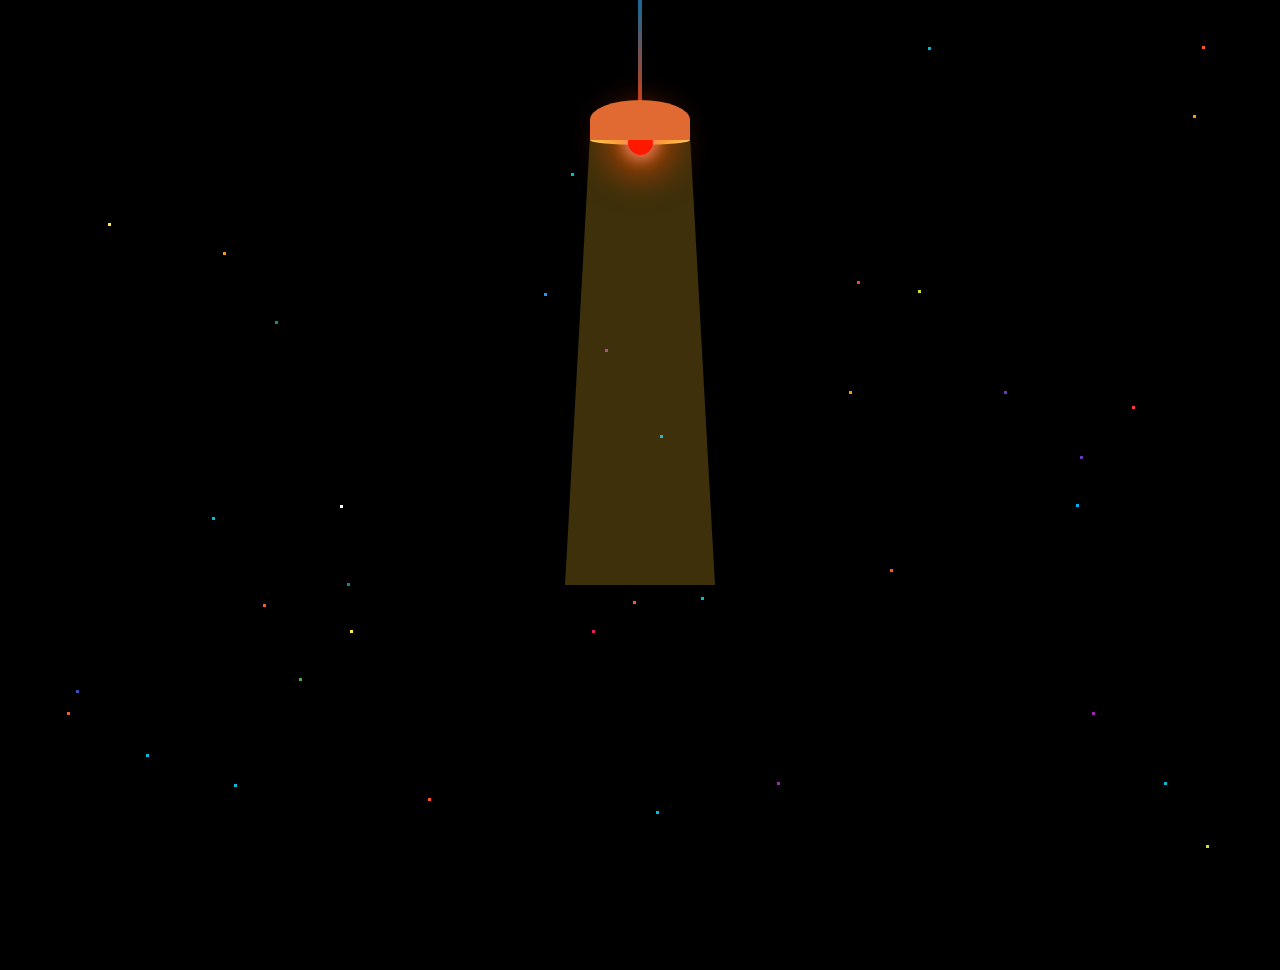
<file: erroe4041.html>
<!DOCTYPE html>
<html lang="en">
<head>
    <link rel="stylesheet" href="error4041.css">
    <meta charset="UTF-8">
    <meta http-equiv="X-UA-Compatible" content="IE=edge">
    <meta name="viewport" content="width=device-width, initial-scale=1.0">
    <title>Document</title>
</head>
<body>
    <a>
        <header class="top-header">
      </header>
      
      <!--dust particel-->
      <div>
        <div class="starsec"></div>
        <div class="starthird"></div>
        <div class="starfourth"></div>
        <div class="starfifth"></div>
      </div>
      <!--Dust particle end--->
      
      
      <div class="lamp__wrap">
        <div class="lamp">
          <div class="cable"></div>
          <div class="cover"></div>
          <div class="in-cover">
            <div class="bulb"></div>
          </div>
          <div class="light"></div>
        </div>
      </div>
      <!-- END Lamp -->
      <section class="error">
        <!-- Content -->
        <div class="error__content">
          <div class="error__message message">
            <h1 class="message__title">Page Not Found</h1>
            <p class="message__text">We're sorry, the page you were looking for isn't found here. The link you followed may either be broken or no longer exists. Please try again, or take a look at our.</p>
          </div>
          <div class="error__nav e-nav">
            <a href="index.html" class="e-nav__link"></a>
          </div>
        </div>
        <!-- END Content -->
      
      </section>
      
        </a>
</body>
</html>
</file>
<file: error4041.css>
@charset "UTF-8";

/***********************************
			/* 1. BODY */
/***********************************/

* {
  margin: 0;
  padding: 0;
  -webkit-text-size-adjust: none;
  
}

html, body {
  height: 100%;
  overflow: hidden;
}

body {
  padding: 0;
  margin: 0;
  background: #000000;
  font-size: 14px;
  line-height: 1;
}

label {
  cursor: pointer;
}

a {
  margin: 0;
  padding: 0;
  vertical-align: baseline;
  background: transparent;
  text-decoration: none;
  color: #000;
}

input, select, button, textarea {
  margin: 0;
  font-size: 100%;
}

/* html, div, span, applet, object, iframe, h1, h2, h3, h4, h5, h6, p, blockquote, pre,
a, abbr, acronym, address, big, cite, code, del, dfn, em, font, img, ins, kbd, q, s, samp,
small, strike, strong, sub, sup, tt, var, b, u, i, center, dl, dt, dd, ol, ul, li,
fieldset, form, label, legend, table, caption, tbody, tfoot, thead, tr, th, td, input {
  border: 0;
  outline: 0;
  font-size: 100%;
  vertical-align: baseline;
  background: transparent;
} */


.top-header:before {
    background-image: url(https://1.bp.blogspot.com/-gxsOcYWghHA/Xp_izTh4sFI/AAAAAAAAU8s/y637Fwg99qAuzW9na_NT_uApny8Vce95gCEwYBhgL/s1600/header-footer-gradient-bg.png);
}
.top-header:before {
    content: '';
    display: block;
    width: 100%;
    height: 4px;
    background-repeat: repeat-x;
    background-size: contain;
    position: absolute;
    top: 0;
    left: 0;
  opacity:0.5;
  
}


.starsec{
  content: " ";
    position: absolute;
    width: 3px;
    height: 3px;
    background: transparent;
   box-shadow: 571px 173px #00BCD4, 1732px 143px #00BCD4, 1745px 454px #FF5722, 234px 784px #00BCD4, 1793px 1123px #FF9800, 1076px 504px #03A9F4, 633px 601px #FF5722, 350px 630px #FFEB3B, 1164px 782px #00BCD4, 76px 690px #3F51B5, 1825px 701px #CDDC39, 1646px 578px #FFEB3B, 544px 293px #2196F3, 445px 1061px #673AB7, 928px 47px #00BCD4, 168px 1410px #8BC34A, 777px 782px #9C27B0, 1235px 1941px #9C27B0, 104px 1690px #8BC34A, 1167px 1338px #E91E63, 345px 1652px #009688, 1682px 1196px #F44336, 1995px 494px #8BC34A, 428px 798px #FF5722, 340px 1623px #F44336, 605px 349px #9C27B0, 1339px 1344px #673AB7, 1102px 1745px #3F51B5, 1592px 1676px #2196F3, 419px 1024px #FF9800, 630px 1033px #4CAF50, 1995px 1644px #00BCD4, 1092px 712px #9C27B0, 1355px 606px #F44336, 622px 1881px #CDDC39, 1481px 621px #9E9E9E, 19px 1348px #8BC34A, 864px 1780px #E91E63, 442px 1136px #2196F3, 67px 712px #FF5722, 89px 1406px #F44336, 275px 321px #009688, 592px 630px #E91E63, 1012px 1690px #9C27B0, 1749px 23px #673AB7, 94px 1542px #FFEB3B, 1201px 1657px #3F51B5, 1505px 692px #2196F3, 1799px 601px #03A9F4, 656px 811px #00BCD4, 701px 597px #00BCD4, 1202px 46px #FF5722, 890px 569px #FF5722, 1613px 813px #2196F3, 223px 252px #FF9800, 983px 1093px #F44336, 726px 1029px #FFC107, 1764px 778px #CDDC39, 622px 1643px #F44336, 174px 1559px #673AB7, 212px 517px #00BCD4, 340px 505px #FFF, 1700px 39px #FFF, 1768px 516px #F44336, 849px 391px #FF9800, 228px 1824px #FFF, 1119px 1680px #FFC107, 812px 1480px #3F51B5, 1438px 1585px #CDDC39, 137px 1397px #FFF, 1080px 456px #673AB7, 1208px 1437px #03A9F4, 857px 281px #F44336, 1254px 1306px #CDDC39, 987px 990px #4CAF50, 1655px 911px #00BCD4, 1102px 1216px #FF5722, 1807px 1044px #FFF, 660px 435px #03A9F4, 299px 678px #4CAF50, 1193px 115px #FF9800, 918px 290px #CDDC39, 1447px 1422px #FFEB3B, 91px 1273px #9C27B0, 108px 223px #FFEB3B, 146px 754px #00BCD4, 461px 1446px #FF5722, 1004px 391px #673AB7, 1529px 516px #F44336, 1206px 845px #CDDC39, 347px 583px #009688, 1102px 1332px #F44336, 709px 1756px #00BCD4, 1972px 248px #FFF, 1669px 1344px #FF5722, 1132px 406px #F44336, 320px 1076px #CDDC39, 126px 943px #FFEB3B, 263px 604px #FF5722, 1546px 692px #F44336;
  animation: animStar 150s linear infinite;
}

.starthird
{
  content: " ";
    position: absolute;
    width: 3px;
    height: 3px;
    background: transparent;
   box-shadow: 571px 173px #00BCD4, 1732px 143px #00BCD4, 1745px 454px #FF5722, 234px 784px #00BCD4, 1793px 1123px #FF9800, 1076px 504px #03A9F4, 633px 601px #FF5722, 350px 630px #FFEB3B, 1164px 782px #00BCD4, 76px 690px #3F51B5, 1825px 701px #CDDC39, 1646px 578px #FFEB3B, 544px 293px #2196F3, 445px 1061px #673AB7, 928px 47px #00BCD4, 168px 1410px #8BC34A, 777px 782px #9C27B0, 1235px 1941px #9C27B0, 104px 1690px #8BC34A, 1167px 1338px #E91E63, 345px 1652px #009688, 1682px 1196px #F44336, 1995px 494px #8BC34A, 428px 798px #FF5722, 340px 1623px #F44336, 605px 349px #9C27B0, 1339px 1344px #673AB7, 1102px 1745px #3F51B5, 1592px 1676px #2196F3, 419px 1024px #FF9800, 630px 1033px #4CAF50, 1995px 1644px #00BCD4, 1092px 712px #9C27B0, 1355px 606px #F44336, 622px 1881px #CDDC39, 1481px 621px #9E9E9E, 19px 1348px #8BC34A, 864px 1780px #E91E63, 442px 1136px #2196F3, 67px 712px #FF5722, 89px 1406px #F44336, 275px 321px #009688, 592px 630px #E91E63, 1012px 1690px #9C27B0, 1749px 23px #673AB7, 94px 1542px #FFEB3B, 1201px 1657px #3F51B5, 1505px 692px #2196F3, 1799px 601px #03A9F4, 656px 811px #00BCD4, 701px 597px #00BCD4, 1202px 46px #FF5722, 890px 569px #FF5722, 1613px 813px #2196F3, 223px 252px #FF9800, 983px 1093px #F44336, 726px 1029px #FFC107, 1764px 778px #CDDC39, 622px 1643px #F44336, 174px 1559px #673AB7, 212px 517px #00BCD4, 340px 505px #FFF, 1700px 39px #FFF, 1768px 516px #F44336, 849px 391px #FF9800, 228px 1824px #FFF, 1119px 1680px #FFC107, 812px 1480px #3F51B5, 1438px 1585px #CDDC39, 137px 1397px #FFF, 1080px 456px #673AB7, 1208px 1437px #03A9F4, 857px 281px #F44336, 1254px 1306px #CDDC39, 987px 990px #4CAF50, 1655px 911px #00BCD4, 1102px 1216px #FF5722, 1807px 1044px #FFF, 660px 435px #03A9F4, 299px 678px #4CAF50, 1193px 115px #FF9800, 918px 290px #CDDC39, 1447px 1422px #FFEB3B, 91px 1273px #9C27B0, 108px 223px #FFEB3B, 146px 754px #00BCD4, 461px 1446px #FF5722, 1004px 391px #673AB7, 1529px 516px #F44336, 1206px 845px #CDDC39, 347px 583px #009688, 1102px 1332px #F44336, 709px 1756px #00BCD4, 1972px 248px #FFF, 1669px 1344px #FF5722, 1132px 406px #F44336, 320px 1076px #CDDC39, 126px 943px #FFEB3B, 263px 604px #FF5722, 1546px 692px #F44336;
  animation: animStar 20s linear infinite;
}

.starfourth
{
  content: " ";
    position: absolute;
    width: 2px;
    height: 2px;
    background: transparent;
   box-shadow: 571px 173px #00BCD4, 1732px 143px #00BCD4, 1745px 454px #FF5722, 234px 784px #00BCD4, 1793px 1123px #FF9800, 1076px 504px #03A9F4, 633px 601px #FF5722, 350px 630px #FFEB3B, 1164px 782px #00BCD4, 76px 690px #3F51B5, 1825px 701px #CDDC39, 1646px 578px #FFEB3B, 544px 293px #2196F3, 445px 1061px #673AB7, 928px 47px #00BCD4, 168px 1410px #8BC34A, 777px 782px #9C27B0, 1235px 1941px #9C27B0, 104px 1690px #8BC34A, 1167px 1338px #E91E63, 345px 1652px #009688, 1682px 1196px #F44336, 1995px 494px #8BC34A, 428px 798px #FF5722, 340px 1623px #F44336, 605px 349px #9C27B0, 1339px 1344px #673AB7, 1102px 1745px #3F51B5, 1592px 1676px #2196F3, 419px 1024px #FF9800, 630px 1033px #4CAF50, 1995px 1644px #00BCD4, 1092px 712px #9C27B0, 1355px 606px #F44336, 622px 1881px #CDDC39, 1481px 621px #9E9E9E, 19px 1348px #8BC34A, 864px 1780px #E91E63, 442px 1136px #2196F3, 67px 712px #FF5722, 89px 1406px #F44336, 275px 321px #009688, 592px 630px #E91E63, 1012px 1690px #9C27B0, 1749px 23px #673AB7, 94px 1542px #FFEB3B, 1201px 1657px #3F51B5, 1505px 692px #2196F3, 1799px 601px #03A9F4, 656px 811px #00BCD4, 701px 597px #00BCD4, 1202px 46px #FF5722, 890px 569px #FF5722, 1613px 813px #2196F3, 223px 252px #FF9800, 983px 1093px #F44336, 726px 1029px #FFC107, 1764px 778px #CDDC39, 622px 1643px #F44336, 174px 1559px #673AB7, 212px 517px #00BCD4, 340px 505px #FFF, 1700px 39px #FFF, 1768px 516px #F44336, 849px 391px #FF9800, 228px 1824px #FFF, 1119px 1680px #FFC107, 812px 1480px #3F51B5, 1438px 1585px #CDDC39, 137px 1397px #FFF, 1080px 456px #673AB7, 1208px 1437px #03A9F4, 857px 281px #F44336, 1254px 1306px #CDDC39, 987px 990px #4CAF50, 1655px 911px #00BCD4, 1102px 1216px #FF5722, 1807px 1044px #FFF, 660px 435px #03A9F4, 299px 678px #4CAF50, 1193px 115px #FF9800, 918px 290px #CDDC39, 1447px 1422px #FFEB3B, 91px 1273px #9C27B0, 108px 223px #FFEB3B, 146px 754px #00BCD4, 461px 1446px #FF5722, 1004px 391px #673AB7, 1529px 516px #F44336, 1206px 845px #CDDC39, 347px 583px #009688, 1102px 1332px #F44336, 709px 1756px #00BCD4, 1972px 248px #FFF, 1669px 1344px #FF5722, 1132px 406px #F44336, 320px 1076px #CDDC39, 126px 943px #FFEB3B, 263px 604px #FF5722, 1546px 692px #F44336;
  animation: animStar 50s linear infinite;
}

.starfifth
{
  content: " ";
    position: absolute;
    width: 1px;
    height: 1px;
    background: transparent;
   box-shadow: 571px 173px #00BCD4, 1732px 143px #00BCD4, 1745px 454px #FF5722, 234px 784px #00BCD4, 1793px 1123px #FF9800, 1076px 504px #03A9F4, 633px 601px #FF5722, 350px 630px #FFEB3B, 1164px 782px #00BCD4, 76px 690px #3F51B5, 1825px 701px #CDDC39, 1646px 578px #FFEB3B, 544px 293px #2196F3, 445px 1061px #673AB7, 928px 47px #00BCD4, 168px 1410px #8BC34A, 777px 782px #9C27B0, 1235px 1941px #9C27B0, 104px 1690px #8BC34A, 1167px 1338px #E91E63, 345px 1652px #009688, 1682px 1196px #F44336, 1995px 494px #8BC34A, 428px 798px #FF5722, 340px 1623px #F44336, 605px 349px #9C27B0, 1339px 1344px #673AB7, 1102px 1745px #3F51B5, 1592px 1676px #2196F3, 419px 1024px #FF9800, 630px 1033px #4CAF50, 1995px 1644px #00BCD4, 1092px 712px #9C27B0, 1355px 606px #F44336, 622px 1881px #CDDC39, 1481px 621px #9E9E9E, 19px 1348px #8BC34A, 864px 1780px #E91E63, 442px 1136px #2196F3, 67px 712px #FF5722, 89px 1406px #F44336, 275px 321px #009688, 592px 630px #E91E63, 1012px 1690px #9C27B0, 1749px 23px #673AB7, 94px 1542px #FFEB3B, 1201px 1657px #3F51B5, 1505px 692px #2196F3, 1799px 601px #03A9F4, 656px 811px #00BCD4, 701px 597px #00BCD4, 1202px 46px #FF5722, 890px 569px #FF5722, 1613px 813px #2196F3, 223px 252px #FF9800, 983px 1093px #F44336, 726px 1029px #FFC107, 1764px 778px #CDDC39, 622px 1643px #F44336, 174px 1559px #673AB7, 212px 517px #00BCD4, 340px 505px #FFF, 1700px 39px #FFF, 1768px 516px #F44336, 849px 391px #FF9800, 228px 1824px #FFF, 1119px 1680px #FFC107, 812px 1480px #3F51B5, 1438px 1585px #CDDC39, 137px 1397px #FFF, 1080px 456px #673AB7, 1208px 1437px #03A9F4, 857px 281px #F44336, 1254px 1306px #CDDC39, 987px 990px #4CAF50, 1655px 911px #00BCD4, 1102px 1216px #FF5722, 1807px 1044px #FFF, 660px 435px #03A9F4, 299px 678px #4CAF50, 1193px 115px #FF9800, 918px 290px #CDDC39, 1447px 1422px #FFEB3B, 91px 1273px #9C27B0, 108px 223px #FFEB3B, 146px 754px #00BCD4, 461px 1446px #FF5722, 1004px 391px #673AB7, 1529px 516px #F44336, 1206px 845px #CDDC39, 347px 583px #009688, 1102px 1332px #F44336, 709px 1756px #00BCD4, 1972px 248px #FFF, 1669px 1344px #FF5722, 1132px 406px #F44336, 320px 1076px #CDDC39, 126px 943px #FFEB3B, 263px 604px #FF5722, 1546px 692px #F44336;
  animation: animStar 80s linear infinite;
}

@keyframes animStar
{
  0% {
    transform: translateY(0px);
}
  100% {
    transform: translateY(-2000px);
}
}



button {
  border: none;
  padding: 0;
  font-size: 0;
  line-height: 0;
  background: none;
  cursor: pointer;
}

:focus {
  outline: 0;
}

.clearfix:before, .clearfix:after {
  content: "\0020";
  display: block;
  height: 0;
  visibility: hidden;
}

.clearfix:after {
  clear: both;
}

.clearfix {
  zoom: 1;
}

			/* 1. END BODY */
/***********************************/

/***********************************
			/* 2. CONTENT */
/***********************************/
/* 2.1. Section error */
.error {
  min-height: 100vh;
  position: relative;
  padding: 240px 0;
  box-sizing: border-box;
  width: 100%;
  height: 100%;
  text-align: center;
  margin-top: 70px;
}

.error__overlay {
  position: absolute;
  top: 0;
  left: 0;
  width: 100%;
  height: 100%;
  overflow: hidden;
}

.error__content {
  position: absolute;
  top: 50%;
  left: 50%;
  width: 100%;
  -webkit-transform: translate(-50%, -50%);
          transform: translate(-50%, -50%);
}

.error__message {
  text-align: center;
  color: #00000085;
}

.message__title {
    /* font-family: 'Trebuchet MS', 'Lucida Sans Unicode', 'Lucida Grande', 'Lucida Sans', Arial, sans-serif; */
  font-family: 'Montserrat', sans-serif;
  font-weight: 900;
  text-transform: uppercase;
  letter-spacing: 5px;
   font-size: 5.6rem;
  padding-bottom: 40px;
  max-width: 960px;
  margin: 0 auto;
}

.message__text {
  font-family: 'Montserrat', sans-serif;
  line-height: 42px;
  font-size: 18px;
  padding: 0 60px;
  max-width: 680px;
  margin: auto;
}

.error__nav {
  max-width: 600px;
  margin: 40px auto 0;
  text-align: center;
}

.e-nav__form {
  position: relative;
  height: 45px;
  overflow: hidden;
  width: 170px;
  display: inline-block;
  vertical-align: top;
  border: 1px solid #212121;
  padding-left: 10px;
  padding-right: 46px;
}

.e-nav__icon {
  position: absolute;
  right: 15px;
  top: 50%;
  -webkit-transform: translateY(-50%);
          transform: translateY(-50%);
  color: #000000;
  -webkit-transition: color .25s ease;
  transition: color .25s ease;
}

.e-nav__link {
  height: 45px;
  line-height: 45px;
  width: 170px;
  display: inline-block;
  vertical-align: top;
  margin: 0 15px;
  border: 1px solid #000000;
  color: #000000;
  text-decoration: none;
  font-family: 'Montserrat', sans-serif;
  text-transform: uppercase;
  font-size: 11px;
  letter-spacing: .1rem;
  position: relative;
  overflow: hidden;

}

.e-nav__link:before {
  content: '';
  height: 200px;
  background: #ff6a0051;
  position: absolute;
  top: 70px;
  right: 70px;
  width: 260px;
 -webkit-transition: all .3s;
  transition: all .3s;
  -webkit-transform: rotate(50deg);
          transform: rotate(50deg);
}

.e-nav__link:after {
  -webkit-transition: all .3s;
  transition: all .3s;
  z-index: 999;
  position: relative;
  
}

.e-nav__link:after {
  content: "Home Page";
}

.e-nav__link:hover:before {
  top: -60px;
  right: -50px;
}

.e-nav__link:hover {
  color: #fff;
  background-color:rgb(50, 50, 50) ;
}

.e-nav__link:nth-child(2):hover:after {
  color: #fff;
}
/* 2.1. END Section Error */

/* 2.2. Social style */
.error__social {
  position: absolute;
  top: 50%;
  -webkit-transform: translateY(-50%);
          transform: translateY(-50%);
  left: 20px;
  z-index: 10;
}

.e-social__list {
  margin: 0;
  padding: 0;
  list-style-type: none;
}

.e-social__icon {
  padding-bottom: 30px;
}

.e-social__icon:last-child {
  padding-bottom: 0;
}

.e-social__link {
  color: #fff;
  -webkit-transition: all .25s ease;
  transition: all .25s ease;
  display: block;
}

.e-social__link:hover {
  opacity: .7;
}
/* 2.2. END Social style */

/* 2.3. Lamp */
.lamp {
  position: absolute;
  left: 0px;
  right: 0px;
  top: 0px;
  margin: 0px auto;
  width: 300px;
  display: flex;
  flex-direction: column;
  align-items: center;
  transform-origin: center top;
  animation-timing-function: cubic-bezier(0, 0, 0, 0);
  animation: move 9s infinite;
}

@keyframes move {
  0% {
    transform: rotate(45deg);
  }
  50% {
    transform: rotate(-45deg);
  }
  100% {
    transform: rotate(45deg);
  }
  
}

.cable {
  width: 8px;
    height: 200px;
    background-image: linear-gradient(rgb(32 148 218 / 70%), rgb(193 65 25)), linear-gradient(rgba(0,0,0,0.7), rgba(0,0,0,0.7)), linear-gradient(rgba(0,0,0,0.7), rgba(0,0,0,0.7));
}

.cover {
  width: 200px;
  height: 80px;
  background: #e16a33;
  border-top-left-radius: 50%;
  border-top-right-radius: 50%;
  position: relative;
  z-index: 200;
}

.in-cover {
  width: 100%;
  max-width: 200px;
  height: 20px;
  border-radius: 100%;
  background: #ffce5b;
  position: absolute;
  left: 0px;
  right: 0px;
  margin: 0px auto;
  bottom: -9px;
  z-index: 100;
}
.in-cover .bulb {
     width: 50px;
    height: 50px;
    background-color: #ff1900;
    border-radius: 50%;
    position: absolute;
    left: 0px;
    right: 0px;
    bottom: -20px;
    margin: 0px auto;
    -webkit-box-shadow: 0 0 15px 7px rgba(255, 47, 0, 0.8), 0 0 40px 25px rgba(255, 81, 0, 0.5), -75px 0 30px 15px rgba(251, 255, 0, 0.2);
    box-shadow: 0 0 25px 7px rgba(255, 127, 127, 0.8), 0 0 64px 47px rgba(255, 77, 0, 0.5), 0px 0 30px 15px rgba(234, 255, 0, 0.2);
}


.light {
      width: 200px;
    height: 0px;
    border-bottom: 900px solid rgba(255, 202, 44, 0.24);
    border-left: 50px solid transparent;
    border-right: 50px solid transparent;
    position: absolute;
    left: 0px;
    right: 0px;
    top: 270px;
    margin: 0px auto;
    z-index: 1;
    border-radius: 90px 90px 0px 0px;
}
/* 2.3. END Lamp */
/***********************************
			/* 2. END CONTENT */
/***********************************/

/***********************************
			/* 3. RESPONSIVE */
/***********************************/
.error {
  overflow: hidden;
  max-height: 100vh;
}
@media (max-width: 1400px) { 
  .lamp {
    zoom: .5;
  }
  .error__content {
    top: 55%;
  }
  .message__title {
    font-size: 3.5rem;
  }
}
@media (max-width: 900px) {

  .message__title {
    font-size: 34px;

  }
  .error__content {
    top: 55%;
  }
  }
@media (max-width: 950px) {
  .lamp__wrap {
    max-height: 100vh;
    overflow: hidden;
    max-width: 100vw;
  }
  .error__social {
    bottom: 30px;
    top: auto;
    transform: none;
    width: 100%;
    position: fixed;
    left: 0;
  }
  .e-social__icon {
    display: inline-block;
    padding-right: 30px;
  }
  .e-social__icon:last-child {
    padding-right: 0;
  }
  .e-social__icon {
    padding-bottom: 0;
  }
}
@media (max-width: 750px) {
  body, html {
    max-height: 100vh;
  }
   .error__content {
    position: static;
    margin: 0 auto;
    transform: none;
    padding-top: 300px;
  }
  .error {
    padding-top: 0;
    padding-bottom: 100px;
    height: 100vh;
  }
  }
@media (max-width: 650px) {
  .message__title {
    font-size: 36px;
    padding-bottom: 20px;
  }
  .message__text {
    font-size: 16px;
    line-height: 2;
    padding-right: 20px;
    padding-left: 20px;
  }
  .lamp {
    zoom: .6;
  }
  .error__content {
    padding-top: 180px;
  }
  }
@media (max-width: 480px) {

  .message__title {
    font-size: 30px;
  }
  .message__text {
    padding-left: 10px;
    padding-right: 10px;
    font-size: 15px;
  }
  .error__nav {
    margin-top: 20px;
  }
}
</file>
